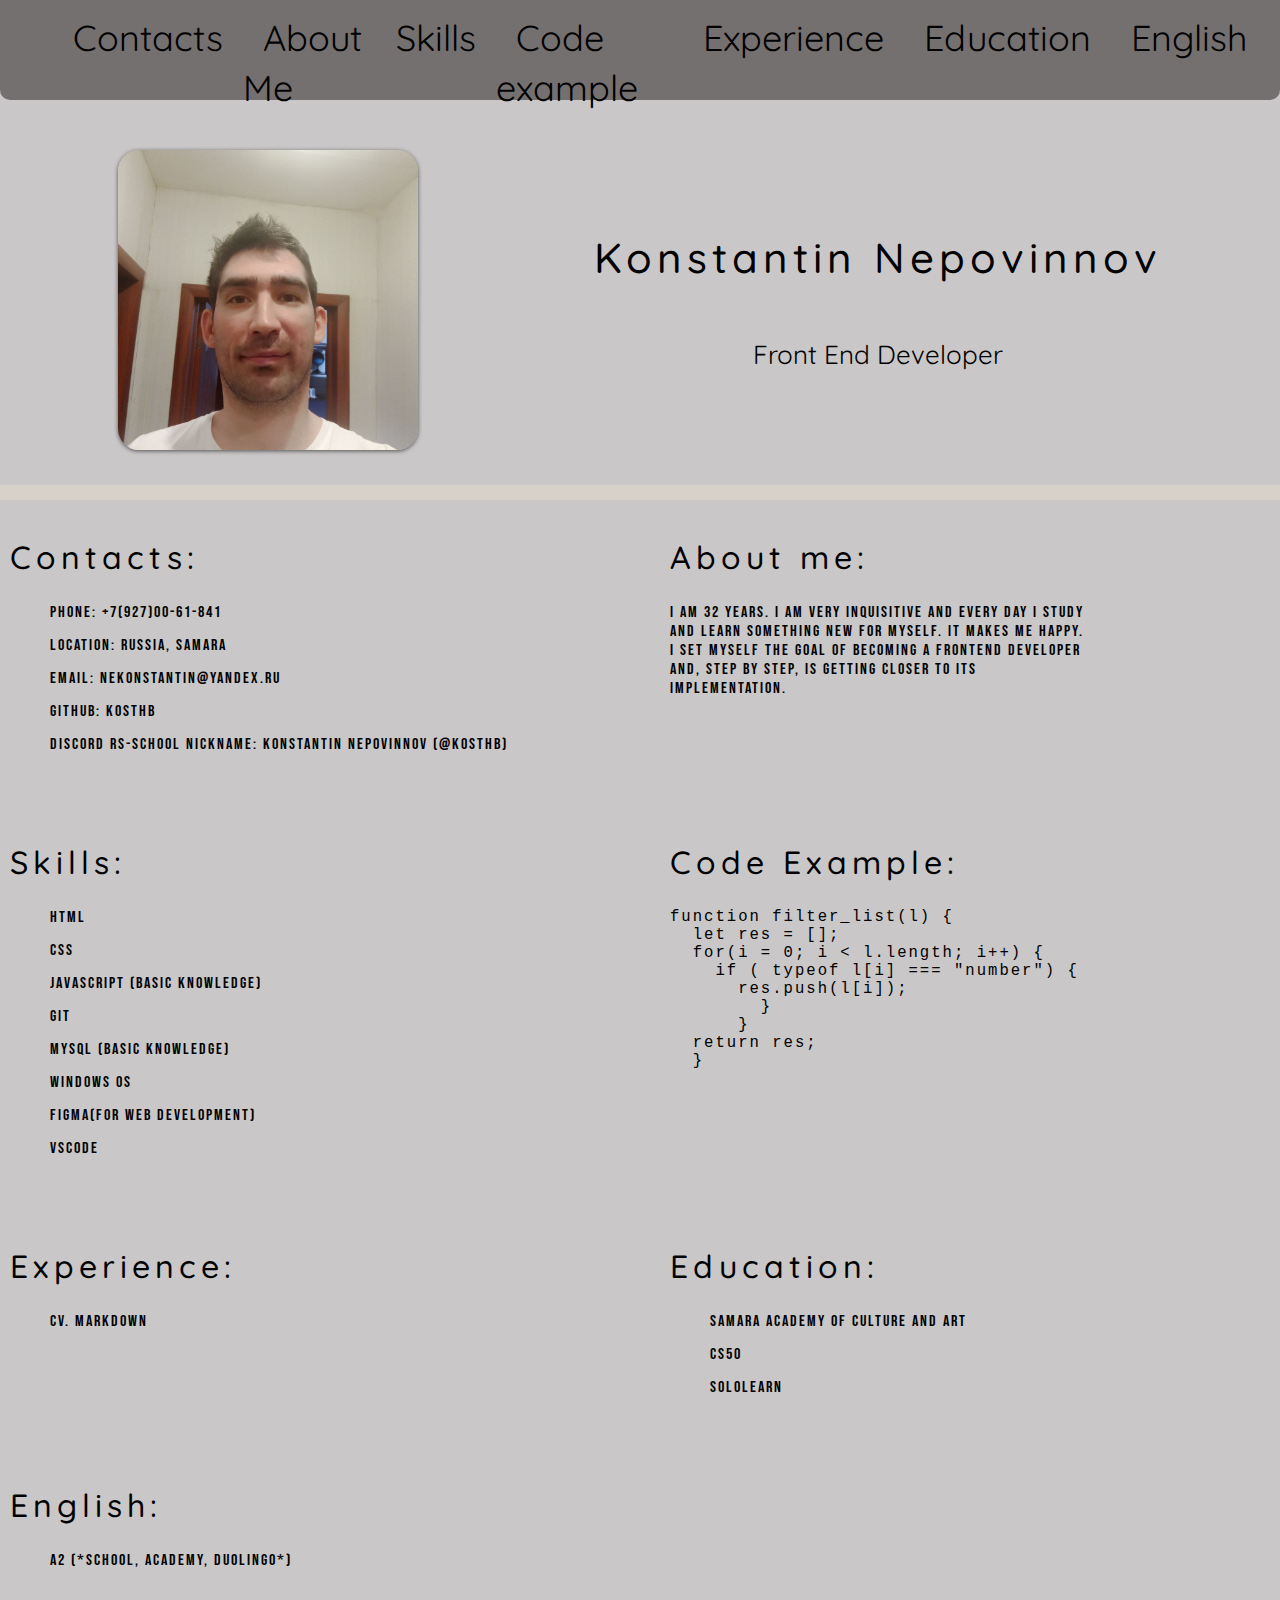
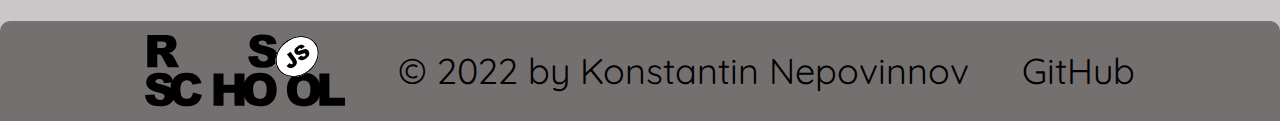
<file: index.html>
<!DOCTYPE html>
<html lang="en">
<head>
  <meta charset="UTF-8">
  <meta http-equiv="X-UA-Compatible" content="IE=edge">
  <meta name="viewport" content="width=device-width, initial-scale=1.0">
  <link rel="stylesheet" href="./style.css">
  <link rel="icon" href="assets/favicon.ico">
  <title>CV. Cross-Check</title>
</head>
<body>

  <header class="header">
    <div class="container">
      <nav class="nav">
        <ul class="nav-list">
          <li class="nav-item"><a href="#contacts" class="nav-link">Contacts</a></li>
          <li class="nav-item"><a href="#about_me" class="nav-link">About Me</a></li>
          <li class="nav-item"><a href="#skills" class="nav-link">Skills</a></li>
          <li class="nav-item"><a href="#code-example" class="nav-link">Code example</a></li>
          <li class="nav-item"><a href="#experience" class="nav-link">Experience</a></li>
          <li class="nav-item"><a href="#education" class="nav-link">Education</a></li>
          <li class="nav-item"><a href="#english" class="nav-link">English</a></li>
        </ul>
      </nav>
    </div>
  </header>


  <main class="main">
    <div class="container main-container">

      <section id="profile" class="section section-profile">
        <img class="avatar" src="./assets/img/CV.png" alt="avatar">
        <div class="section-profile-title">
        <h1 class="section-title">Konstantin Nepovinnov</h1>
        <p class="section-title-title">Front End Developer</p>
          </div>
      </section>

      <section id="contacts" class="section">
        <h2 class="section-title">Contacts:</h2>
        <ul class="section-list">
          <li class="section-item">Phone: +7(927)00-61-841 </li>
          <li class="section-item">Location: Russia, Samara</li>
          <li class="section-item">Email: nekonstantin@yandex.ru</li>
          <li class="section-item">GitHub: KosTHB</li>
          <li class="section-item">Discord rs-school nickname: Konstantin Nepovinnov (@KosTHB)</li>
        </ul>
      </section>
      
      <section id="about_me" class="section">
        <h2 class="section-title">About me:</h2>
        <p class="section-item section-list" style="margin-right:180px">I am 32 years. I am very inquisitive and every day I study and learn something new for myself. It makes me happy. 
          I set myself the goal of becoming a Frontend developer and, step by step, is getting closer to its implementation.</p>
      </section>

      <section id="skills" class="section">
        <h2 class="section-title">Skills:</h2>
        <ul class="section-list">
          <li class="section-item">HTML </li>
          <li class="section-item">CSS</li>
          <li class="section-item">JavaScript (Basic knowledge)</li>
          <li class="section-item">Git</li>
          <li class="section-item">MySQL (Basic knowledge)</li>
          <li class="section-item">Windows OS</li>
          <li class="section-item">Figma(for web development)</li>
          <li class="section-item">VSCode</li>
        </ul>
      </section>


      <section id="code-example" class="section">
        <h2 class="section-title">Code Example:</h2>
        <pre class="section-item" style="font-size: larger;">function filter_list(l) {
  let res = [];
  for(i = 0; i &lt; l.length; i++) {
    if ( typeof l[i] === "number") {
      res.push(l[i]);
        }
      }
  return res;
  }
      </pre>
      </section>

      
      <section id="experience" class="section">
        <h2 class="section-title">Experience:</h2>
        <ul class="section-list">
          <li class="section-item"><a href="https://KosTHB.github.io/rsschool-cv/cv">CV. Markdown</a></li>
        </ul>
      </section>

      <section id="education" class="section">
        <h2 class="section-title">Education:</h2>
        <ul class="section-list">
          <li class="section-item">Samara Academy of Culture and art</li>
          <li class="section-item">CS50</li>
          <li class="section-item">SoloLearn</li>
        </ul>
      </section>

      <section id="english" class="section">
        <h2 class="section-title">English:</h2>
        <ul class="section-list">
          <li class="section-item">A2 (*School, Academy, Duolingo*)</li>
        </ul>
      </section>
    </div>
  </main>

  <footer class="footer">
    <div class="footer-container">
        <div class="logo">
        <a href="https://rs.school/js/"><svg id="Layer_1" xmlns="http://www.w3.org/2000/svg" xmlns:xlink="http://www.w3.org/1999/xlink" viewBox="0 0 552.8 205.3"><style>.st0{fill:#fff}.st1{clip-path:url(#SVGID_2_)}.st2{clip-path:url(#SVGID_4_)}.st3{clip-path:url(#SVGID_6_)}.st4{clip-path:url(#SVGID_8_)}.st5{fill:#fff;stroke:#000;stroke-width:4;stroke-miterlimit:10}.st6{clip-path:url(#SVGID_8_)}.st6,.st7{fill:none;stroke:#000;stroke-width:4;stroke-miterlimit:10}.st8,.st9{clip-path:url(#SVGID_10_)}.st9{fill:none;stroke:#000;stroke-width:4;stroke-miterlimit:10}</style><title>rs_school_js</title><path d="M285.4 68l26.3-1.7c.6 4.3 1.7 7.5 3.5 9.8 2.9 3.6 6.9 5.4 12.2 5.4 3.9 0 7-.9 9.1-2.8 2-1.5 3.2-3.9 3.2-6.4 0-2.4-1.1-4.7-3-6.2-2-1.8-6.7-3.6-14.1-5.2-12.1-2.7-20.8-6.3-25.9-10.9-5.1-4.3-8-10.6-7.8-17.3 0-4.6 1.4-9.2 4-13 3-4.3 7.1-7.7 12-9.6 5.3-2.3 12.7-3.5 22-3.5 11.4 0 20.1 2.1 26.1 6.4 6 4.2 9.6 11 10.7 20.3l-26 1.5c-.7-4-2.1-6.9-4.4-8.8s-5.3-2.8-9.2-2.8c-3.2 0-5.6.7-7.2 2-1.5 1.2-2.5 3-2.4 5 0 1.5.8 2.9 2 3.8 1.3 1.2 4.4 2.3 9.3 3.3 12.1 2.6 20.7 5.2 26 7.9 5.3 2.7 9.1 6 11.4 9.9 2.4 4 3.6 8.6 3.5 13.3 0 5.6-1.6 11.2-4.8 15.9-3.3 4.9-7.9 8.7-13.3 11-5.7 2.5-12.9 3.8-21.5 3.8-15.2 0-25.7-2.9-31.6-8.8S286.1 77 285.4 68zM6.3 97.6V8.2h46.1c8.5 0 15.1.7 19.6 2.2 4.4 1.4 8.3 4.3 10.9 8.2 2.9 4.3 4.3 9.3 4.2 14.5.3 8.8-4.2 17.2-11.9 21.6-3 1.7-6.3 2.9-9.7 3.5 2.5.7 5 1.9 7.2 3.3 1.7 1.4 3.1 3 4.4 4.7 1.5 1.7 2.8 3.6 3.9 5.6l13.4 25.9H63L48.2 70.2c-1.9-3.5-3.5-5.8-5-6.9-2-1.4-4.4-2.1-6.8-2.1H34v36.3H6.3zM34 44.4h11.7c2.5-.2 4.9-.6 7.3-1.2 1.8-.3 3.4-1.3 4.5-2.8 2.7-3.6 2.3-8.7-1-11.8-1.8-1.5-5.3-2.3-10.3-2.3H34v18.1zM0 174.2l26.3-1.7c.6 4.3 1.7 7.5 3.5 9.8 2.8 3.6 6.9 5.5 12.2 5.5 3.9 0 7-.9 9.1-2.8 2-1.6 3.2-3.9 3.2-6.4 0-2.4-1.1-4.7-3-6.2-2-1.8-6.7-3.6-14.2-5.2-12.1-2.7-20.8-6.3-25.9-10.9-5.1-4.3-8-10.6-7.8-17.3 0-4.6 1.4-9.2 4-13 3-4.3 7.1-7.7 12-9.6 5.3-2.3 12.7-3.5 22-3.5 11.4 0 20.1 2.1 26.1 6.4s9.5 11 10.6 20.3l-26 1.5c-.7-4-2.1-6.9-4.4-8.8-2.2-1.9-5.3-2.8-9.2-2.7-3.2 0-5.6.7-7.2 2.1-1.6 1.2-2.5 3-2.4 5 0 1.5.8 2.9 2 3.8 1.3 1.2 4.4 2.3 9.3 3.3 12.1 2.6 20.7 5.2 26 7.9 5.3 2.7 9.1 6 11.4 9.9 2.4 4 3.6 8.6 3.6 13.2 0 5.6-1.7 11.1-4.8 15.8-3.3 4.9-7.9 8.7-13.3 11-5.7 2.5-12.9 3.8-21.5 3.8-15.2 0-25.7-2.9-31.6-8.8-5.9-6-9.2-13.4-10-22.4z"/><path d="M133 167.2l24.2 7.3c-1.3 6.1-4 11.9-7.7 17-3.4 4.5-7.9 8-13 10.3-5.2 2.3-11.8 3.5-19.8 3.5-9.7 0-17.7-1.4-23.8-4.2-6.2-2.8-11.5-7.8-16-14.9-4.5-7.1-6.7-16.2-6.7-27.3 0-14.8 3.9-26.2 11.8-34.1s19-11.9 33.4-11.9c11.3 0 20.1 2.3 26.6 6.8 6.4 4.6 11.2 11.6 14.4 21l-24.4 5.4c-.6-2.1-1.5-4.2-2.7-6-1.5-2.1-3.4-3.7-5.7-4.9-2.3-1.2-4.9-1.7-7.5-1.7-6.3 0-11.1 2.5-14.4 7.6-2.5 3.7-3.8 9.6-3.8 17.6 0 9.9 1.5 16.7 4.5 20.4 3 3.7 7.2 5.5 12.7 5.5 5.3 0 9.3-1.5 12-4.4 2.7-3.1 4.7-7.4 5.9-13zm56.5-52.8h27.6v31.3h30.2v-31.3h27.8v89.4h-27.8v-36.2h-30.2v36.2h-27.6v-89.4z"/><path d="M271.3 159.1c0-14.6 4.1-26 12.2-34.1 8.1-8.1 19.5-12.2 34-12.2 14.9 0 26.3 4 34.4 12S364 144 364 158.4c0 10.5-1.8 19-5.3 25.7-3.4 6.6-8.7 12-15.2 15.6-6.7 3.7-15 5.6-24.9 5.6-10.1 0-18.4-1.6-25-4.8-6.8-3.4-12.4-8.7-16.1-15.2-4.1-7-6.2-15.7-6.2-26.2zm27.6.1c0 9 1.7 15.5 5 19.5 3.3 3.9 7.9 5.9 13.7 5.9 5.9 0 10.5-1.9 13.8-5.8s4.9-10.8 4.9-20.8c0-8.4-1.7-14.6-5.1-18.4-3.4-3.9-8-5.8-13.8-5.8-5.1-.2-10 2-13.4 5.9-3.4 3.9-5.1 10.4-5.1 19.5zm93.4-.1c0-14.6 4.1-26 12.2-34.1 8.1-8.1 19.5-12.2 34-12.2 14.9 0 26.4 4 34.4 12S485 144 485 158.4c0 10.5-1.8 19-5.3 25.7-3.4 6.6-8.7 12-15.2 15.6-6.7 3.7-15 5.6-24.9 5.6-10.1 0-18.4-1.6-25-4.8-6.8-3.4-12.4-8.7-16.1-15.2-4.1-7-6.2-15.7-6.2-26.2zm27.6.1c0 9 1.7 15.5 5 19.5 3.3 3.9 7.9 5.9 13.7 5.9 5.9 0 10.5-1.9 13.8-5.8 3.3-3.9 4.9-10.8 4.9-20.8 0-8.4-1.7-14.6-5.1-18.4-3.4-3.9-8-5.8-13.8-5.8-5.1-.2-10.1 2-13.4 5.9-3.4 3.9-5.1 10.4-5.1 19.5z"/><path d="M482.1 114.4h27.6v67.4h43.1v22H482v-89.4z"/><ellipse transform="rotate(-37.001 420.46 67.88)" class="st0" cx="420.5" cy="67.9" rx="63" ry="51.8"/><defs><ellipse id="SVGID_1_" transform="rotate(-37.001 420.46 67.88)" cx="420.5" cy="67.9" rx="63" ry="51.8"/></defs><clipPath id="SVGID_2_"><use xlink:href="#SVGID_1_" overflow="visible"/></clipPath><g class="st1"><path transform="rotate(-37.001 420.82 68.353)" class="st0" d="M330.9-14.2h179.8v165.1H330.9z"/><g id="Layer_2_1_"><defs><path id="SVGID_3_" transform="rotate(-37.001 420.82 68.353)" d="M330.9-14.2h179.8v165.1H330.9z"/></defs><clipPath id="SVGID_4_"><use xlink:href="#SVGID_3_" overflow="visible"/></clipPath><g id="Layer_1-2" class="st2"><ellipse transform="rotate(-37.001 420.46 67.88)" class="st0" cx="420.5" cy="67.9" rx="63" ry="51.8"/><defs><ellipse id="SVGID_5_" transform="rotate(-37.001 420.46 67.88)" cx="420.5" cy="67.9" rx="63" ry="51.8"/></defs><clipPath id="SVGID_6_"><use xlink:href="#SVGID_5_" overflow="visible"/></clipPath><g class="st3"><path transform="rotate(-37 420.799 68.802)" class="st0" d="M357.8 17h125.9v103.7H357.8z"/><defs><path id="SVGID_7_" transform="rotate(-37 420.799 68.802)" d="M357.8 17h125.9v103.7H357.8z"/></defs><clipPath id="SVGID_8_"><use xlink:href="#SVGID_7_" overflow="visible"/></clipPath><g class="st4"><ellipse transform="rotate(-37.001 420.46 67.88)" class="st5" cx="420.5" cy="67.9" rx="63" ry="51.8"/></g><path transform="rotate(-37 420.799 68.802)" class="st6" d="M357.8 17h125.9v103.7H357.8z"/><ellipse transform="rotate(-37.001 420.46 67.88)" class="st7" cx="420.5" cy="67.9" rx="63" ry="51.8"/><path transform="rotate(-37 420.799 68.802)" class="st0" d="M357.8 17h125.9v103.7H357.8z"/><defs><path id="SVGID_9_" transform="rotate(-37 420.799 68.802)" d="M357.8 17h125.9v103.7H357.8z"/></defs><clipPath id="SVGID_10_"><use xlink:href="#SVGID_9_" overflow="visible"/></clipPath><g class="st8"><ellipse transform="rotate(-37.001 420.46 67.88)" class="st5" cx="420.5" cy="67.9" rx="63" ry="51.8"/></g><path transform="rotate(-37 420.799 68.802)" class="st9" d="M357.8 17h125.9v103.7H357.8z"/><path transform="rotate(-37.001 420.82 68.353)" class="st7" d="M330.9-14.2h179.8v165.1H330.9z"/></g><ellipse transform="rotate(-37.001 420.46 67.88)" class="st7" cx="420.5" cy="67.9" rx="63" ry="51.8"/><path d="M392.4 61.3l10-7 12.3 17.5c2.1 2.8 3.7 5.8 4.9 9.1.7 2.5.5 5.2-.5 7.6-1.3 3-3.4 5.5-6.2 7.3-3.3 2.3-6.1 3.6-8.5 4-2.3.4-4.7 0-6.9-1-2.4-1.2-4.5-2.9-6.1-5.1l8.6-8c.7 1.1 1.6 2.1 2.6 2.9.7.5 1.5.8 2.4.8.7 0 1.4-.3 1.9-.7 1-.6 1.7-1.8 1.6-3-.3-1.7-1-3.4-2.1-4.7l-14-19.7zm30 11.1l9.1-7.2c1 1.2 2.3 2.1 3.7 2.6 2 .6 4.1.2 5.8-1.1 1.2-.8 2.2-1.9 2.6-3.3.6-1.8-.4-3.8-2.2-4.4-.3-.1-.6-.2-.9-.2-1.2-.1-3.3.4-6.4 1.7-5.1 2.1-9.1 2.9-12.1 2.6-2.9-.3-5.6-1.8-7.2-4.3-1.2-1.7-1.8-3.7-1.9-5.7 0-2.3.6-4.6 1.9-6.5 1.9-2.7 4.2-5 7-6.8 4.2-2.9 7.9-4.3 11.1-4.3 3.2 0 6.2 1.5 9 4.6l-9 7.1c-1.8-2.3-5.2-2.8-7.5-1l-.3.3c-1 .6-1.7 1.5-2.1 2.6-.3.8-.1 1.7.4 2.4.4.5 1 .9 1.7.9.8.1 2.2-.3 4.2-1.2 5-2.1 8.8-3.3 11.4-3.7 2.2-.4 4.5-.2 6.6.7 1.9.8 3.5 2.2 4.6 3.9 1.4 2 2.2 4.4 2.3 6.9.1 2.6-.6 5.1-2 7.3-1.8 2.7-4.1 5-6.8 6.8-5.5 3.8-10 5.4-13.6 4.8-3.9-.6-7.1-2.6-9.4-5.5z"/></g></g></g></svg></a>
        </div>  
        <div class="year">© 2022 by Konstantin Nepovinnov</div>
        <div class="link-github">
          <a href="https://github.com/KosTHB">GitHub</a>
        </div>
    </div>
  </footer>
</body>
</html>
</file>
<file: style.css>
* {
  box-sizing: border-box;
}


html {
  scroll-behavior: smooth; 
}


@font-face {
  font-family: Quicksand;
  src: url("assets/fonts/Quicksand-VariableFont_wght.ttf");
}


@font-face {
  font-family: BebasNeue;
  src: url("assets/fonts/BebasNeue-Regular.ttf");
}


a {
  text-decoration: none;
  color: #000000;
  transition: .3s;
}


a:hover {
  color: #ffffff;
}

.container {
  max-width: 1440px;
  margin: 0 auto;
  /* margin-top: 0px; */
  min-height: 50px;
}


.main-container {
  display: flex;
  flex-wrap: wrap;
  justify-content: space-between;
}


/* .inline-container {
  /* display: flex; */
  /* flex-wrap: wrap;
} */ 


body {
  display: flex;
  flex-direction: column;
  justify-content: space-between;
  margin: 0;
  background-color: #1f16163d;
  /* padding: 0px 100px 0px 100px; */
} 


.header {
  position: relative;
  width: 100%;
  height: 100px;
  background-color: #1f16167e;
  border-radius: 0 0 10px 10px;
}


.nav {
  position: relative;
  margin: 13px;
}


.nav-list {
  display: flex;
  justify-content: space-between;
  list-style: none;
  margin: 0px;
}


.nav-link {
  padding: 0 20px;
  line-height: 50px;
  font-family: Quicksand;
  font-size: 36px;
  text-decoration: none;
  transition: .3s;
  color: #000000;
}


h1 {
  font-size: 42px;
  font-weight: 400;
}


h2 {
  font-size: 32px;
  font-weight: 400;
}


.section {
  width: calc(50% - 20px);
  padding: 10px;
  padding-bottom: 10px;
  padding-bottom: 35px;
}


.section-title {
  font-family: Quicksand;
  font-weight: 500;
  letter-spacing: 5px;
  /* font-size: 32px; */
}


.section-list {
  list-style: none;
  font-family: BebasNeue;
}


.section-item {
  margin-bottom: 14px;
  letter-spacing: 2px;
}


.section-profile-title {
  display: flex;
  flex-direction: column;
  justify-content: center;
  align-content: center;
  text-align: center;
}

.section-title-title {
  font-family: Quicksand;
  font-size: 26px;
}


.section-profile {
  display: flex;
  justify-content: space-around;
  width: 100%;
  padding: 50px 30px 35px;
  border-bottom: 15px solid #d7d1c9;
}


#name {
  position: relative;
}


.avatar {
  width: 300px;
  height: 300px;
  object-fit: cover;
  border-radius: 7%;
  box-shadow: 0 1px 4px rgba(0, 0, 0, .6);
  transition: .5s;
}


/* #contacts {
  position: relative;
  margin-top: 310px;
} */


.main {
  /* position: relative;
  width: 100%; */
  /* height: 1000px; */
  /* background-color: #1f16163d; */
  margin-bottom: auto;
}


.footer {
  width: 100%;
  height: 100px;
  border-radius: 10px 10px 0 0;
  background-color: #1f16167e;
  color: black;
  font-family: Quicksand;
  font-size: 36px;
}


.footer-container {
  display: flex;
  justify-content: space-between;
  margin: 0 140px;
}

.logo {
  width: 200px;
  height: 80px;
  margin: 0 5px;
  margin-top: 11px;
}


.year {
  margin: 0 5px;
  margin-top: 27px;
}


.link-github {
  margin: 0 5px;
  margin-top: 27px;
  transition: .3s;
  color: #000000;
}
</file>
